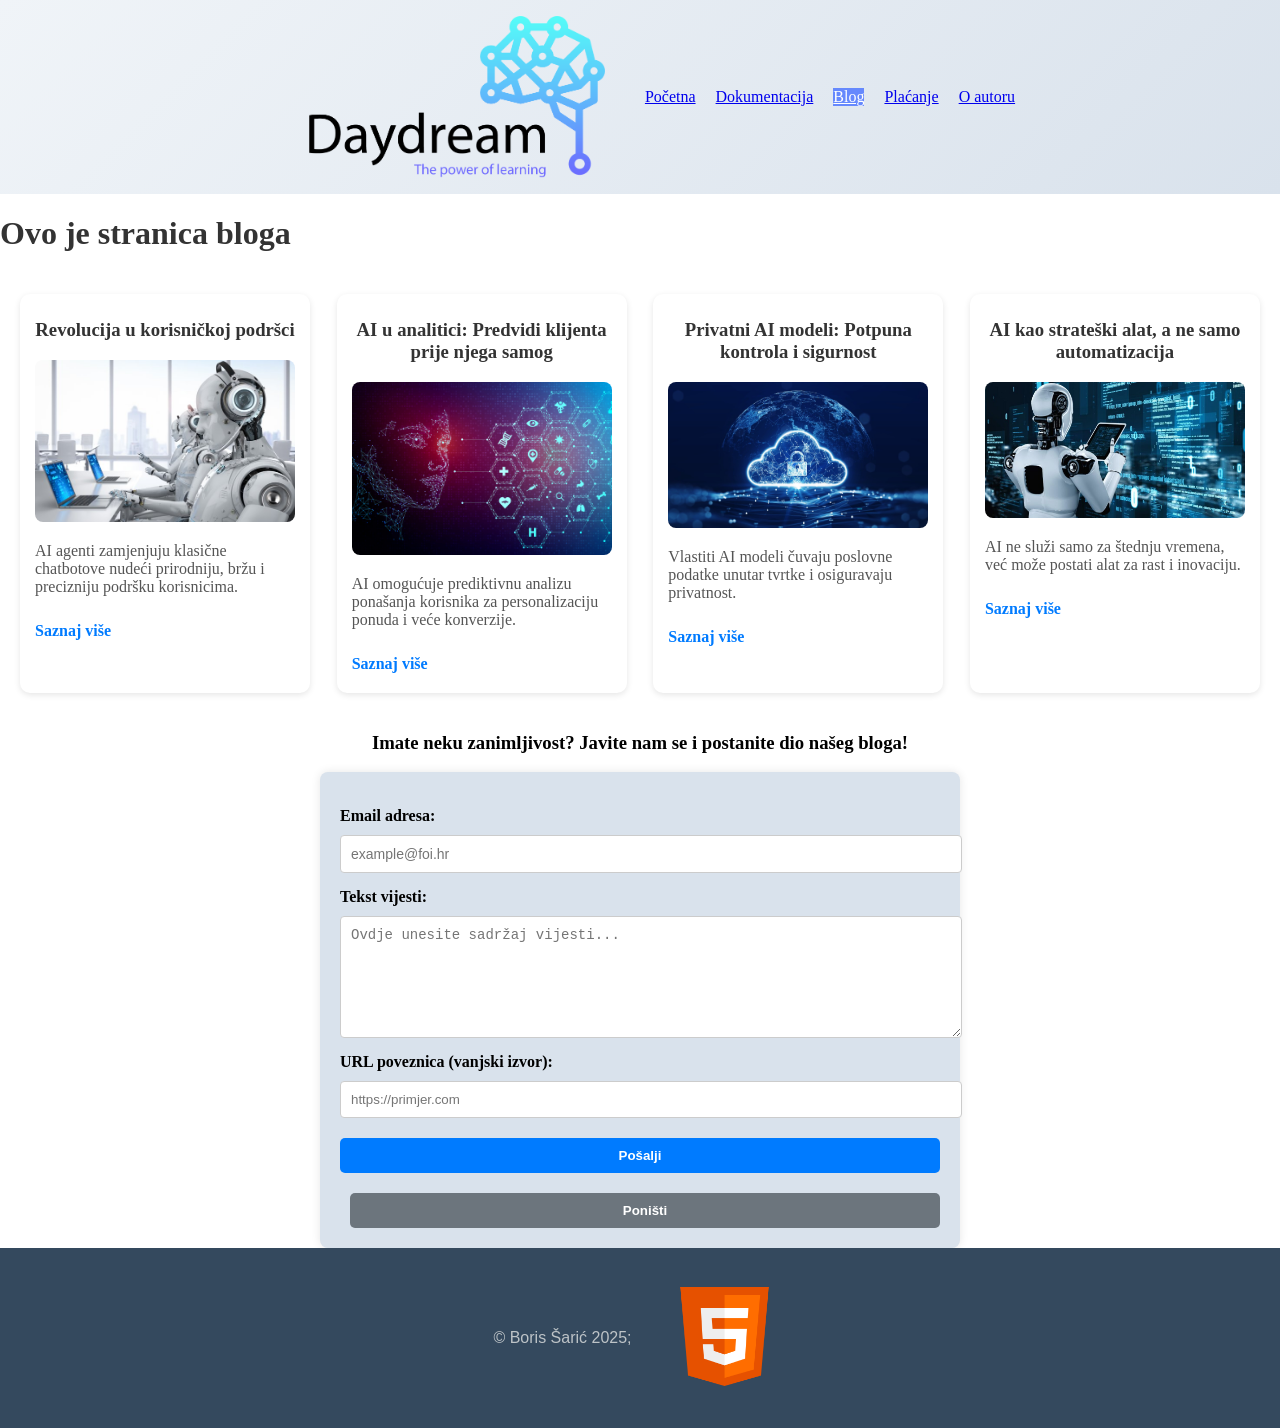
<file: OWT_web_app/OWT_web_app/bsaric22/html/blog.html>
<!DOCTYPE html>
<html lang="hr">
    <head>
        <meta charset="UTF-8">
        <title>Blog</title>
        <meta name="Author" content="Boris Šarić">
        <meta name="Date" content="1.4.2025.godine">
        <meta name="Description" content="Stranica detalja">
        <meta name="viewport" content="width=device-width, initial-scale=1.0">
        <meta name="Theme" content="Web aplikacija za prikaz alata umjetne inteligencije (AI)">
        <link rel="stylesheet" type="text/css" href="../css/bsaric22.css">
        <link rel="stylesheet" type="text/css" href="../css/bsaric22_responzivan.css">
    </head>
    <body>
      <header class="zaglavlje">
        <figure class="logo_zaglavlje">
              <a href="/">
                <img id="logotip" src="../resursi/slike/LOGOTIP.png" alt="Logo">
              </a>         
        </figure>
        <nav class="navigacija-detalji">
            <a href="/"> Početna</a>
            <a href="/dokumentacija"> Dokumentacija</a>
            <a class="trenutna" href="#"> Blog</a>
            <a href="/placanje"> Plaćanje</a>
            <a href="/oAutoru"> O autoru</a>
           
        </nav>
        </header>
        <main>
        <div class="sadrzaj-stranice">       
        <h1>Ovo je stranica bloga</h1>
        
            <div class="blog-grid">
              
              <div class="blog-box">
                <h3>Revolucija u korisničkoj podršci</h3>
                <img src="../resursi/slike/blog1.jpg" alt="blog1">
                <p>AI agenti zamjenjuju klasične chatbotove nudeći prirodniju, bržu i precizniju podršku korisnicima.</p>
                <input type="checkbox" id="toggle1">
                <label for="toggle1">Saznaj više</label>
                <div class="content">
                  <p>
                    Tradicionalni chatbotovi više ne zadovoljavaju korisnička očekivanja, korisnici žele razgovarati prirodno, postavljati dodatna pitanja i brzo dobiti točne odgovore. Generativni AI agenti mogu razumjeti kontekst, komunicirati kao stvarna osoba i obavljati zadatke poput izmjena narudžbi ili slanja računa. Tvrtke koje su ih uvele izvještavaju o nižim troškovima podrške, većem zadovoljstvu korisnika i boljoj dostupnosti usluga, uključujući noćne sate i vikende.
                  </p>
                </div>
              </div>
          
             
              <div class="blog-box">
                <h3>AI u analitici: Predvidi klijenta prije njega samog</h3>
                <img src="../resursi/slike/blog2.jpg" alt="blog2">
                <p>AI omogućuje prediktivnu analizu ponašanja korisnika za personalizaciju ponuda i veće konverzije.</p>
                <input type="checkbox" id="toggle2">
                <label for="toggle2">Saznaj više</label>
                <div class="content">
                  <p>
                    Korištenjem povijesnih podataka i obrazaca ponašanja, AI analitika predviđa kupovne navike, trenutke kada korisnik odustaje i preporučuje proizvode koji bi mu mogli odgovarati. Tvrtke koje koriste ovu analizu bilježe veće stope prodaje i optimizirane marketinške kampanje. Analitika se koristi u e-trgovini, financijama, zdravstvu i turizmu za pametnije odluke u stvarnom vremenu.
                  </p>
                </div>
              </div>
          
              
              <div class="blog-box">
                <h3>Privatni AI modeli: Potpuna kontrola i sigurnost</h3>
                <img src="../resursi/slike/blog3.jpeg" alt="blog3">
                <p>Vlastiti AI modeli čuvaju poslovne podatke unutar tvrtke i osiguravaju privatnost.</p>
                <input type="checkbox" id="toggle3">
                <label for="toggle3">Saznaj više</label>
                <div class="content">
                  <p>
                    Privatni AI modeli omogućuju potpunu kontrolu, bilo putem lokalnih servera, bilo unutar sigurnih cloud okruženja. Tvrtke u reguliranim sektorima poput financija, medicine i prava biraju vlastita rješenja kako bi zadovoljile zakonske zahtjeve i zadržale konkurentske prednosti. Modeli se prilagođavaju poslovnim pravilima, jeziku brenda i strukturi podataka.
                  </p>
                </div>
              </div>
          
              <div class="blog-box">
                <h3>AI kao strateški alat, a ne samo automatizacija</h3>
                <img src="../resursi/slike/blog4.jpg" alt="blog4">
                <p>AI ne služi samo za štednju vremena, već može postati alat za rast i inovaciju.</p>
                <input type="checkbox" id="toggle4">
                <label for="toggle4">Saznaj više</label>
                <div class="content">
                  <p>
                    AI se koristi kao alat za predviđanje trendova, razvoj proizvoda, testiranje tržišta i otkrivanje novih poslovnih modela. Analizom tržišta i ponašanja korisnika moguće je brzo validirati ideje koje bi inače zahtijevale mjesece istraživanja. AI postaje savjetnik pri strateškom odlučivanju, povećavajući agilnost i konkurentnost poduzeća.
                  </p>
                </div>
              </div>
              </div>
              <div class="forma-dodatno" id="dodatno">
                  <h3>Imate neku zanimljivost? Javite nam se i postanite dio našeg bloga!</h3>
                  <form action="https://spider.foi.hr/OWT/materijali/ispis_forme.php" method="POST">
                      <label for="email">Email adresa:</label>
                      <input type="email" id="email" name="email" placeholder="example@foi.hr" required>
          
                      <label for="vijest">Tekst vijesti:</label>
                      <textarea id="vijest" name="vijest" placeholder="Ovdje unesite sadržaj vijesti..." required></textarea>
          
                      <label for="link">URL poveznica (vanjski izvor):</label>
                      <input type="url" id="link" name="link" placeholder="https://primjer.com" >
          
                      <input type="submit" value="Pošalji">
                      <input type="reset" value="Poništi">
                </form>          
            </div>
            </div>
    </main>
    <footer class="podnozje">
        <div>
            &copy; Boris Šarić 2025;
            <a id="linkVerifikacija" href="http://validator.w3.org/check?uri=https://spider.foi.hr/OWT/2025/zadaca_01/bsaric22/html/blog.html">
              <img id="logoHTML" src="../resursi/slike/html-5.png" alt="html-5">
          </a>
        </div>
    </footer>
    </body>
</html>
</file>
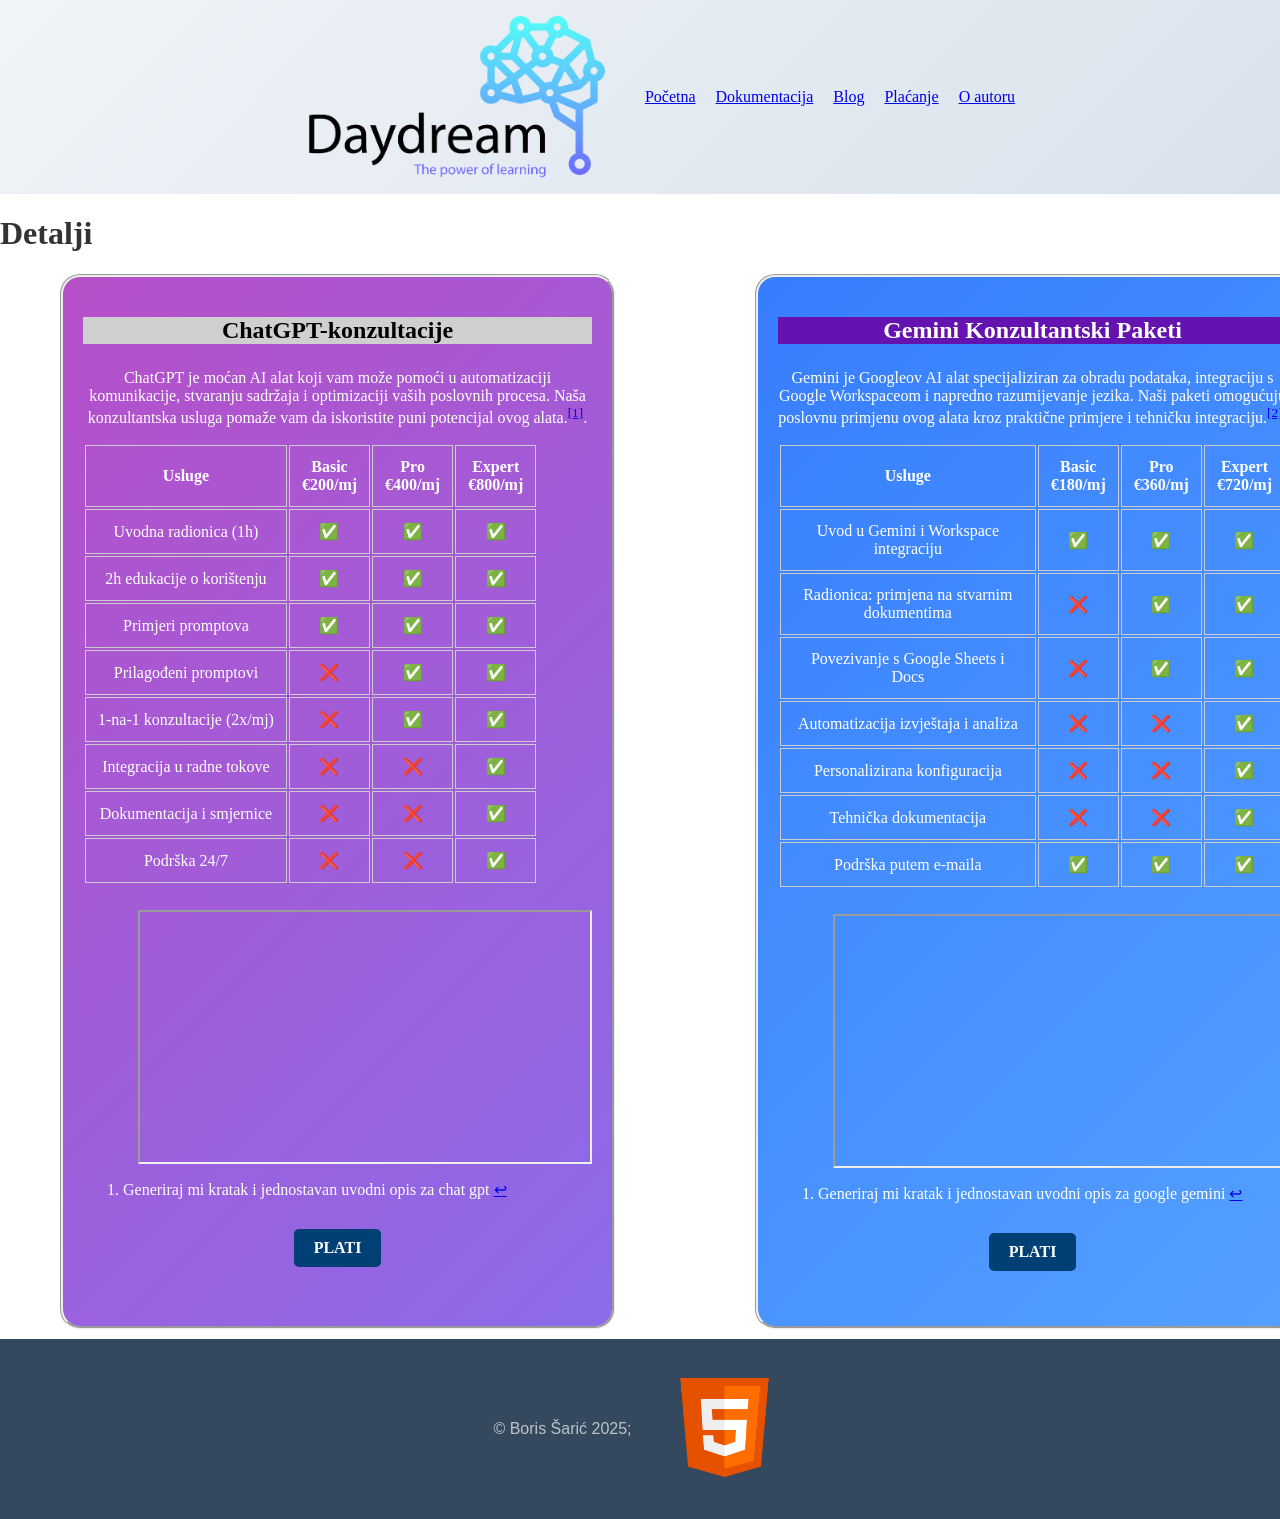
<file: OWT_web_app/OWT_web_app/bsaric22/html/detalji.html>
<!DOCTYPE html>
<html lang="hr">
    <head>
        <meta charset="UTF-8">
        <title>Detalji</title>
        <meta name="Author" content="Boris Šarić">
        <meta name="Date" content="1.4.2025.godine">
        <meta name="Description" content="Stranica detalja">
        <meta name="viewport" content="width=device-width, initial-scale=1.0">
        <meta name="Theme" content="Web aplikacija za prikaz alata umjetne inteligencije (AI)">
        <link rel="stylesheet" type="text/css" href="../css/bsaric22.css">
        <link rel="stylesheet" type="text/css" href="../css/bsaric22_responzivan.css">
    </head>
    <body>
        <header class="zaglavlje">
            <figure class="logo_zaglavlje">
                <a href="/">
                    <img id="logotip" src="../resursi/slike/LOGOTIP.png" alt="Logo">
                </a>         
            </figure>
        <nav class="navigacija-detalji">
            <a href="/"> Početna</a>
            <a href="/dokumentacija"> Dokumentacija</a>
            <a href="/blog"> Blog</a>
            <a href="/placanje"> Plaćanje</a>
            <a href="/oAutoru"> O autoru</a>
        </nav>
    </header>
    <main>
        <h1>Detalji</h1>
        <div class="sekcije">
            <section class="chatGPT-sekcija" >
                <h2 id="chatdetalji">ChatGPT-konzultacije</h2>
                <p>
                    ChatGPT je moćan AI alat koji vam može pomoći u automatizaciji komunikacije, stvaranju sadržaja i optimizaciji vaših poslovnih procesa. 
                    Naša konzultantska usluga pomaže vam da iskoristite puni potencijal ovog alata.<sup id="fusnota1-gore"><a href="#fusnota1">[1]</a></sup>.
                </p>
                <table>
                    <tr>
                        <th>Usluge</th>
                        <th>Basic<br><span class="price">€200/mj</span></th>
                        <th>Pro<br><span class="price">€400/mj</span></th>
                        <th>Expert<br><span class="price">€800/mj</span></th>
                    </tr>
                    <tr>
                        <td>Uvodna radionica (1h)</td>
                        <td>✅</td>
                        <td>✅</td>
                        <td>✅</td>
                    </tr>
                    <tr>
                        <td>2h edukacije o korištenju</td>
                        <td>✅</td>
                        <td>✅</td>
                        <td>✅</td>
                    </tr>
                    <tr>
                        <td>Primjeri promptova</td>
                        <td>✅</td>
                        <td>✅</td>
                        <td>✅</td>
                    </tr>
                    <tr>
                        <td>Prilagođeni promptovi</td>
                        <td>❌</td>
                        <td>✅</td>
                        <td>✅</td>
                    </tr>
                    <tr>
                        <td>1-na-1 konzultacije (2x/mj)</td>
                        <td>❌</td>
                        <td>✅</td>
                        <td>✅</td>
                    </tr>
                    <tr>
                        <td>Integracija u radne tokove</td>
                        <td>❌</td>
                        <td>❌</td>
                        <td>✅</td>
                    </tr>
                    <tr>
                        <td>Dokumentacija i smjernice</td>
                        <td>❌</td>
                        <td>❌</td>
                        <td>✅</td>
                    </tr>
                    <tr>
                        <td>Podrška 24/7</td>
                        <td>❌</td>
                        <td>❌</td>
                        <td>✅</td>
                    </tr>
                </table>
                <div class="iframe-container">
                    <iframe id="video1" width="560" height="315" src="https://www.youtube.com/embed/EDkaQj7K5_c?si=3YvEjcjQkbNB2dnd" title="YouTube video player" allow="accelerometer; autoplay; clipboard-write; encrypted-media; gyroscope; picture-in-picture; web-share" referrerpolicy="strict-origin-when-cross-origin" allowfullscreen></iframe>
                </div>
                <ol>
                    <li id="fusnota1">Generiraj mi kratak i jednostavan uvodni opis za chat gpt <a href="#fusnota1-gore">↩</a></li>
                  </ol>
                  <div class="platiB">
                    <a href="placanje.html#placanje" class="plati-gumb">PLATI</a>
                  </div>
            </section>
            <section class="gemini-sekcija">
                <h2 id="naslov1">Gemini Konzultantski Paketi</h2>
                <p>
                    Gemini je Googleov AI alat specijaliziran za obradu podataka, integraciju s Google Workspaceom i napredno razumijevanje jezika. 
                    Naši paketi omogućuju poslovnu primjenu ovog alata kroz praktične primjere i tehničku integraciju.<sup id="fusnota2-gore"><a href="#fusnota2">[2]</a></sup>.
                </p>
                
        
                <table>
                    <tr>
                        <th>Usluge</th>
                        <th>Basic<br><span class="price">€180/mj</span></th>
                        <th>Pro<br><span class="price">€360/mj</span></th>
                        <th>Expert<br><span class="price">€720/mj</span></th>
                    </tr>
                    <tr>
                        <td>Uvod u Gemini i Workspace integraciju</td>
                        <td>✅</td>
                        <td>✅</td>
                        <td>✅</td>
                    </tr>
                    <tr>
                        <td>Radionica: primjena na stvarnim dokumentima</td>
                        <td>❌</td>
                        <td>✅</td>
                        <td>✅</td>
                    </tr>
                    <tr>
                        <td>Povezivanje s Google Sheets i Docs</td>
                        <td>❌</td>
                        <td>✅</td>
                        <td>✅</td>
                    </tr>
                    <tr>
                        <td>Automatizacija izvještaja i analiza</td>
                        <td>❌</td>
                        <td>❌</td>
                        <td>✅</td>
                    </tr>
                    <tr>
                        <td>Personalizirana konfiguracija</td>
                        <td>❌</td>
                        <td>❌</td>
                        <td>✅</td>
                    </tr>
                    <tr>
                        <td>Tehnička dokumentacija</td>
                        <td>❌</td>
                        <td>❌</td>
                        <td>✅</td>
                    </tr>
                    <tr>
                        <td>Podrška putem e-maila</td>
                        <td>✅</td>
                        <td>✅</td>
                        <td>✅</td>
                    </tr>
                </table>
                <div class="iframe-container">
                    <iframe id="video2" width="560" height="315" src="https://www.youtube.com/embed/1rFPAhGYUjg?si=3_M2bCZeFsm6-FEa" title="YouTube video player" allow="accelerometer; autoplay; clipboard-write; encrypted-media; gyroscope; picture-in-picture; web-share" referrerpolicy="strict-origin-when-cross-origin" allowfullscreen></iframe>
                </div>
                <ol>
                    <li id="fusnota2">Generiraj mi kratak i jednostavan uvodni opis za google gemini <a href="#fusnota2.gore">↩</a></li>
                  </ol>
                  <div class="platiB">
                    <a href="placanje.html#placanje" class="plati-gumb">PLATI</a>
                  </div>
            </section>
            <section class="perplexity-sekcija">
                <h2 id="naslov">Perplexity-konzultacije</h2>
                <p>
                    Perplexity AI je napredni alat temeljen na pretraživanju i dubinskoj analizi informacija, pogodan za istraživanja, generiranje izvještaja i donošenje brzih poslovnih odluka. 
                    Naši paketi nude praktične radionice i podršku za primjenu Perplexityja u poslovnim procesima.<sup id="fusnota3-gore"><a href="#fusnota3">[3]</a></sup>.
                </p>
            
                <table>
                    <tr>
                        <th>Usluge</th>
                        <th>Basic<br><span class="price">€150/mj</span></th>
                        <th>Pro<br><span class="price">€300/mj</span></th>
                        <th>Expert<br><span class="price">€600/mj</span></th>
                    </tr>
                    <tr>
                        <td>Uvod u Perplexity i primjene u praksi</td>
                        <td>✅</td>
                        <td>✅</td>
                        <td>✅</td>
                    </tr>
                    <tr>
                        <td>Radionica: istraživanje tržišta i konkurencije</td>
                        <td>❌</td>
                        <td>✅</td>
                        <td>✅</td>
                    </tr>
                    <tr>
                        <td>Napredno kreiranje izvještaja i analiza</td>
                        <td>❌</td>
                        <td>✅</td>
                        <td>✅</td>
                    </tr>
                    <tr>
                        <td>Integracija s vanjskim izvorima podataka</td>
                        <td>❌</td>
                        <td>❌</td>
                        <td>✅</td>
                    </tr>
                    <tr>
                        <td>Custom upiti i prompt engineering</td>
                        <td>❌</td>
                        <td>❌</td>
                        <td>✅</td>
                    </tr>
                    <tr>
                        <td>Dokumentacija i vodiči za tim</td>
                        <td>❌</td>
                        <td>❌</td>
                        <td>✅</td>
                    </tr>
                    <tr>
                        <td>Online podrška i savjetovanje</td>
                        <td>✅</td>
                        <td>✅</td>
                        <td>✅</td>
                    </tr>
                </table>
                <div class="iframe-container">
                    <iframe id="video3" width="560" height="315" src="https://www.youtube.com/embed/YoWdogtZRw8?si=TOwbqb_5yQb7zVrW" title="YouTube video player" allow="accelerometer; autoplay; clipboard-write; encrypted-media; gyroscope; picture-in-picture; web-share" referrerpolicy="strict-origin-when-cross-origin" allowfullscreen></iframe>
                </div>
                <ol>
                    <li id="fusnota3">Generiraj mi kratak i jednostavan uvodni opis za alat perplexity ai <a href="#fusnota3">↩</a></li>
                </ol>
                <div class="platiB">
                <a href="placanje.html#placanje" class="plati-gumb">PLATI</a>
                </div>
            </section>
            
            
        </div>
        </main>
        <footer class="podnozje">
            <div>
              &copy; Boris Šarić 2025;
              <a id="linkVerifikacija" href="http://validator.w3.org/check?uri=https://spider.foi.hr/OWT/2025/zadaca_01/bsaric22/html/detalji.html">
                <img id="logoHTML" src="../resursi/slike/html-5.png" alt="html-5">
            </a>
            </div>
          </footer>
    
    </body>
    
</html>
</file>
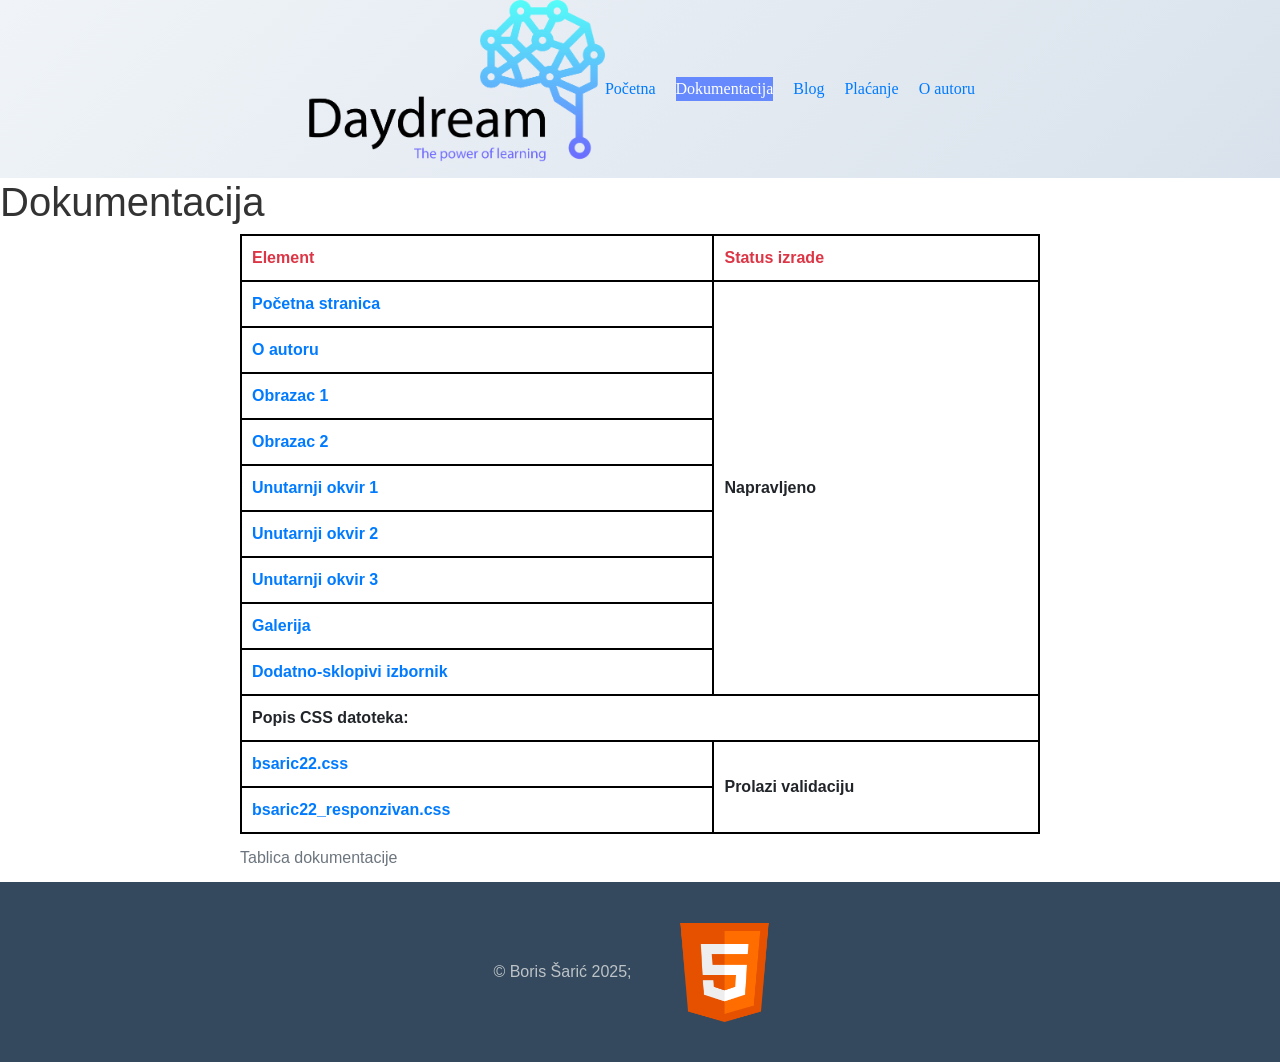
<file: OWT_web_app/OWT_web_app/bsaric22/html/dokumentacija.html>
<!DOCTYPE html>
<html lang="hr">
    <head>
        <meta charset="UTF-8">
        <title>Dokumentacija</title>
        <meta name="Author" content="Boris Šarić">
        <meta name="Date" content="1.4.2025.godine">
        <meta name="Description" content="Stranica dokumentacije">
        <meta name="viewport" content="width=device-width, initial-scale=1.0">
        <meta name="Theme" content="Web aplikacija za prikaz alata umjetne inteligencije (AI)">
        <link rel="stylesheet" type="text/css" href="../css/bsaric22.css">
        <link rel="stylesheet" type="text/css" href="../css/bsaric22_responzivan.css">
        <link rel="stylesheet" href="https://cdn.jsdelivr.net/npm/bootstrap@4.4.1/dist/css/bootstrap.min.css" integrity="sha384-Vkoo8x4CGsO3+Hhxv8T/Q5PaXtkKtu6ug5TOeNV6gBiFeWPGFN9MuhOf23Q9Ifjh" crossorigin="anonymous">

    </head>
    <body>
        <header class="zaglavlje">
                <figure class="logo_zaglavlje">
                    <a href="/">
                        <img id="logotip" src="../resursi/slike/LOGOTIP.png" alt="Logo">
                    </a>         
                </figure>
        <nav class="navigacija-dokumentacija">
            <a href="/"> Početna</a>
            <a class="trenutna" href="#"> Dokumentacija</a>
            <a href="/blog"> Blog</a>
            <a href="/placanje"> Plaćanje</a>
            <a href="/oAutoru"> O autoru</a>
        </nav>
        </header>
        <div class="sadrzaj-stranice">
        <h1>Dokumentacija</h1>
        <table id="tablica-dokumentacija">
            <caption>Tablica dokumentacije</caption>
            <thead class="text-danger">
                <tr>
                    <th>Element</th>
                    <th>Status izrade</th>
                </tr>
            </thead>
            <tbody>
                    <tr>
                        <th>
                            <a href="/">Početna stranica</a>
                        </th>
                        <th rowspan="9">Napravljeno</th>
                    </tr>
                    <tr>
                        <th>
                            <a href="/oAutoru">O autoru</a>
                        </th>
                    </tr>
                    <tr>
                        <th>
                            <a href="/placanje#placanje">Obrazac 1</a>
                        </th>
                    </tr>
                    <tr>
                        <th>
                            <a href="/blog#dodatno">Obrazac 2</a>
                        </th>
                    </tr>
                    <tr>
                        <th>
                            <a href="/detalji#video1">Unutarnji okvir 1</a>
                        </th>
                    </tr>
                    <tr>
                        <th>
                            <a href="/detalji#video2">Unutarnji okvir 2</a>
                        </th>
                    </tr>
                    <tr>
                        <th>
                            <a href="/detalji#video3">Unutarnji okvir 3</a>
                        </th>
                    </tr>
                    <tr>
                        <th>
                            <a href="/oAutoru#prvaSlika">Galerija</a>
                        </th>
                    </tr>
                    <tr>
                        <th>
                            <a href="/#FAQ">Dodatno-sklopivi izbornik</a>
                        </th>
                    </tr>
                    <tr>
                        <th colspan="2">
                            Popis CSS datoteka:
                        </th>
                        
                    </tr>
                    <tr>
                        <th>
                            <a href="https://jigsaw.w3.org/css-validator/validator?uri=https://spider.foi.hr/OWT/2025/zadaca_01/bsaric22/css/bsaric22.css">bsaric22.css</a>
                        </th>
                        <th rowspan="2">Prolazi validaciju</th>
                    </tr>
                    <tr>
                        <th>
                            <a href="https://jigsaw.w3.org/css-validator/validator?uri=https://spider.foi.hr/OWT/2025/zadaca_01/bsaric22/css/bsaric22_responzivan.css">bsaric22_responzivan.css</a>
                        </th>
                    </tr>
                
            </tbody>
        </table>
        </div>
        <footer class="podnozje">
            <div>
              &copy; Boris Šarić 2025;
              <a id="linkVerifikacija" href="http://validator.w3.org/check?uri=https://spider.foi.hr/OWT/2025/zadaca_01/bsaric22/html/dokumentacija.html">
                <img id="logoHTML" src="../resursi/slike/html-5.png" alt="html-5">
            </a>
            </div>
          </footer>
    </body>
    
</html>
</file>
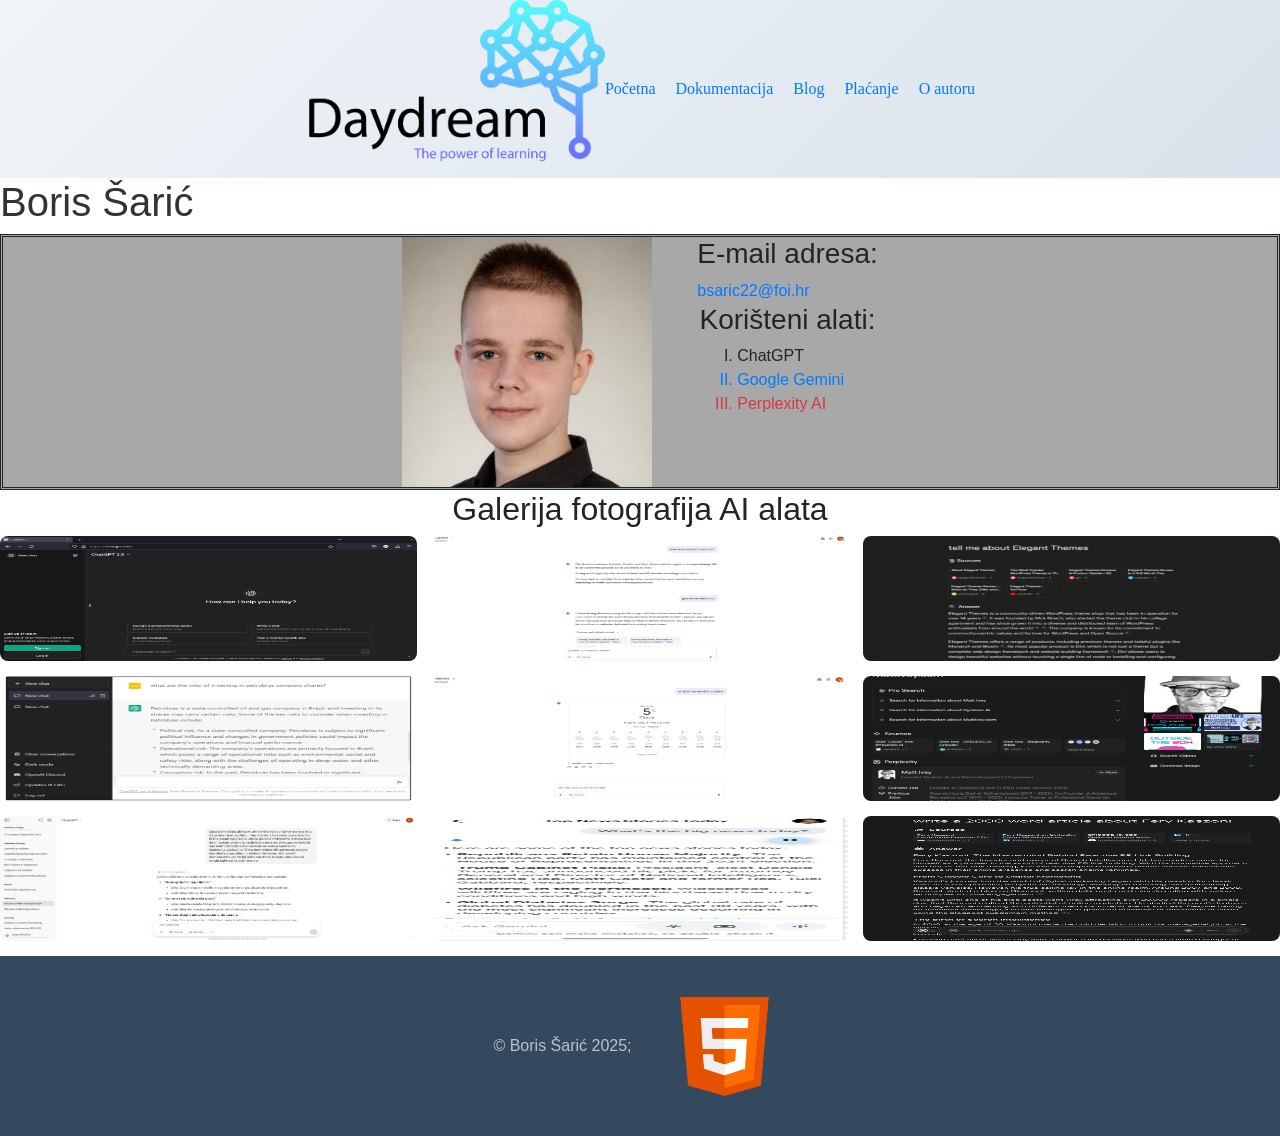
<file: OWT_web_app/OWT_web_app/bsaric22/html/oAutoru.html>
<!DOCTYPE html>
<html lang="hr">
    <head>
        <meta charset="UTF-8">
        <title>O Autoru</title>
        <meta name="Author" content="Boris Šarić">
        <meta name="Date" content="1.4.2025.godine">
        <meta name="Description" content="O autoru">
        <meta name="viewport" content="width=device-width, initial-scale=1.0">
        <meta name="Theme" content="Web aplikacija za prikaz alata umjetne inteligencije (AI)">
        <link rel="stylesheet" type="text/css" href="../css/bsaric22.css">
        <link rel="stylesheet" type="text/css" href="../css/bsaric22_responzivan.css">
        <link rel="stylesheet" href="https://cdn.jsdelivr.net/npm/bootstrap@4.4.1/dist/css/bootstrap.min.css" integrity="sha384-Vkoo8x4CGsO3+Hhxv8T/Q5PaXtkKtu6ug5TOeNV6gBiFeWPGFN9MuhOf23Q9Ifjh" crossorigin="anonymous">

    </head>
    <body>
        <header class="zaglavlje">
            <figure class="logo_zaglavlje">
                <a href="/">
                    <img id="logotip" src="../resursi/slike/LOGOTIP.png" alt="Logo">
                </a>         
            </figure>
        <nav class="navigacija-autor">
            <a href="/"> Početna</a>
            <a href="/dokumentacija"> Dokumentacija</a>
            <a href="/blog"> Blog</a>
            <a href="/placanje"> Plaćanje</a>
            <a class="/trenutna" href="#"> O autoru</a>
        </nav>
        </header>
        <main>
        <div class="sadrzaj-stranice">
                 <h1>Boris Šarić</h1>
        <div class="informacijeAutor text-bg-primary ">
            <div id="info-podkontejner">
            <div>
                <img src="../resursi/slike/bsaric22.jpeg" alt="moja slika" usemap="#autorSlika">
            <map name="autorSlika">
                <area alt="Profilna slika" href="../resursi/slike/bsaric22.jpeg" coords="50,50,200,300" shape="rect">
            </map>
            </div>
            
            <div class="informacije">
                <h3>E-mail adresa:</h3>
                <a href="mailto:bsaric22@foi.hr">bsaric22@foi.hr</a>
                <h3>Korišteni alati:</h3>
                <ol type="I">
                    <li>ChatGPT</li>
                    <li class="text-primary">Google Gemini</li>
                    <li class="text-danger">Perplexity AI</li>
                </ol>
            </div> 
            </div>
            
            
        </div>
        <h2>Galerija fotografija AI alata</h2>
        <div id="galerija">
            <a target="_blank" href="../resursi/slike/chatgpt1.png">
                <img id="prvaSlika" src="../resursi/slike/chatgpt1.png" alt="chatgpt1">
            </a>
            
           <a target="_blank" href="../resursi/slike/chatgpt2.png">
                <img src="../resursi/slike/chatgpt2.png" alt="chatgpt2">
           </a>
           <a target="_blank" href="../resursi/slike/chatgpt3.png">
                <img src="../resursi/slike/chatgpt3.png" alt="chatgpt3">
           </a>
           <a target="_blank" href="../resursi/slike/gemini1.png">
                <img src="../resursi/slike/gemini1.png" alt="gemini1">
           </a>
           <a target="_blank" href="../resursi/slike/gemini2.png">
                <img src="../resursi/slike/gemini2.png" alt="gemini2">
           </a>
           <a target="_blank" href="../resursi/slike/gemini3.png">
                <img src="../resursi/slike/gemini3.png" alt="gemini3">
           </a>
           <a target="_blank" href="../resursi/slike/perplexity1.jpg">
                <img src="../resursi/slike/perplexity1.jpg" alt="perplexity1">
           </a>
           <a target="_blank" href="../resursi/slike/perplexity2.png">
                <img src="../resursi/slike/perplexity2.png" alt="perplexity2">
           </a>
           <a target="_blank" href="../resursi/slike/perplexity3.jpeg">
                <img src="../resursi/slike/perplexity3.jpeg" alt="perplexity3">
           </a>
        </div>  
        </div>
        </main>
        <footer class="podnozje">
            <div>
              &copy; Boris Šarić 2025;
              <a id="linkVerifikacija" href="http://validator.w3.org/check?uri=https://spider.foi.hr/OWT/2025/zadaca_01/bsaric22/html/oAutoru.html">
                <img id="logoHTML" src="../resursi/slike/html-5.png" alt="html-5">
            </a>
            </div>
          </footer>
    </body>
</html>
</file>
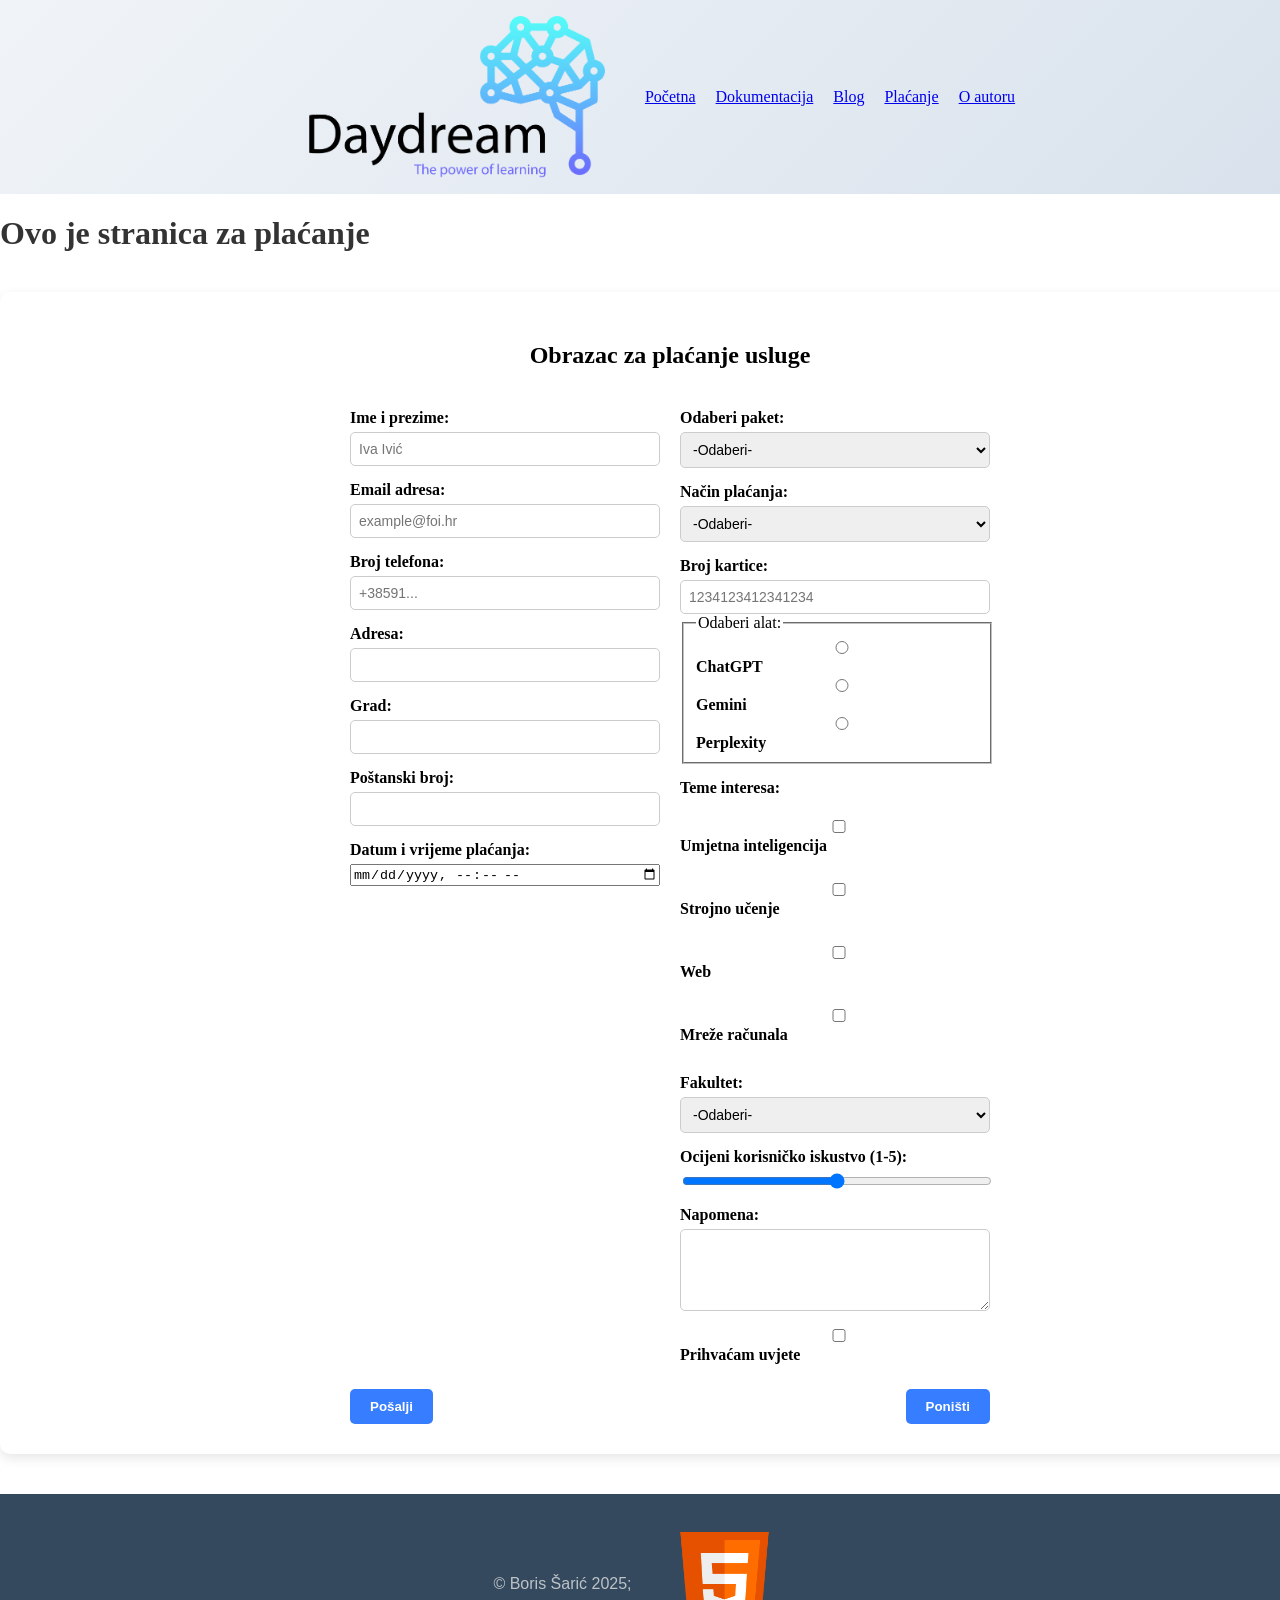
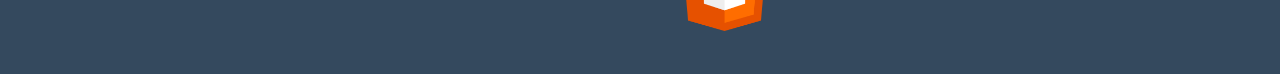
<file: OWT_web_app/OWT_web_app/bsaric22/html/placanje.html>
<!DOCTYPE html>
<html lang="hr">
    <head>
        <meta charset="UTF-8">
        <title>Detalji</title>
        <meta name="Author" content="Boris Šarić">
        <meta name="Date" content="1.4.2025.godine">
        <meta name="Description" content="Stranica detalja">
        <meta name="viewport" content="width=device-width, initial-scale=1.0">
        <meta name="Theme" content="Web aplikacija za prikaz alata umjetne inteligencije (AI)">
        <link rel="stylesheet" type="text/css" href="../css/bsaric22.css">
        <link rel="stylesheet" type="text/css" href="../css/bsaric22_responzivan.css">
    </head>
    <body>
        <header class="zaglavlje">
            <figure class="logo_zaglavlje">
                <a href="/">
                    <img id="logotip" src="../resursi/slike/LOGOTIP.png" alt="Logo">
                </a>         
            </figure>
        <nav class="navigacija-detalji">
            <a href="/"> Početna</a>
            <a href="/dokumentacija"> Dokumentacija</a>
            <a href="/blog"> Blog</a>
            <a class="/trenutna" href="#"> Plaćanje</a>
            <a href="/oAutoru"> O autoru</a>
        </nav>
        </header>
        <main>
        <div class="sadrzaj-stranice">
          <h1>Ovo je stranica za plaćanje</h1>
          <div id="placanjeO" class="obrazacPlacanje" >
            <h2>Obrazac za plaćanje usluge</h2>
            <form action="https://spider.foi.hr/OWT/materijali/ispis_forme.php" method="POST">
              
              <div class="form-row">
                <div class="form-left">
                  <label for="ime">Ime i prezime:</label>
                  <input type="text" id="ime" name="Ime" required placeholder="Iva Ivić">
          
                  <label for="email">Email adresa:</label>
                  <input type="email" id="email" name="Email" required placeholder="example@foi.hr">
          
                  <label for="telefon">Broj telefona:</label>
                  <input type="tel" id="telefon" name="Telefon" required placeholder="+38591...">
          
                  <label for="adresa">Adresa:</label>
                  <input type="text" id="adresa" name="Adresa" required>
          
                  <label for="grad">Grad:</label>
                  <input type="text" id="grad" name="Grad" required>
          
                  <label for="postanski">Poštanski broj:</label>
                  <input type="number" id="postanski" name="Postanski" required>
          
                  <label for="datum">Datum i vrijeme plaćanja:</label>
                  <input type="datetime-local" id="datum" name="datum" required>
                </div>
                <div class="form-right">
                  <label for="usluga">Odaberi paket:</label>
                  <select id="usluga" name="usluga" required>
                    <option value="" disabled selected>-Odaberi-</option>
                    <option value="basic">Basic - 200€</option>
                    <option value="pro">Pro - 400€</option>
                    <option value="expert">Expert - 800€</option>
                  </select>
          
                  <label for="placanje">Način plaćanja:</label>
                  <select id="placanje" name="Placanje" required>
                    <option value="" disabled selected>-Odaberi-</option>
                    <option value="kartica">Kartica</option>
                    <option value="gotovina">Gotovina</option>
                    <option value="uplata">Uplata na račun</option>
                  </select>
          
                  <label for="kartica">Broj kartice:</label>
                  <input type="text" id="kartica" name="kartica" required pattern="[0-9]{16}" placeholder="1234123412341234">
          
                  <fieldset>
                    <legend>Odaberi alat:</legend>
                    <label><input type="radio" name="alat" value="chatgpt" required> ChatGPT</label><br>
                    <label><input type="radio" name="alat" value="gemini"> Gemini</label><br>
                    <label><input type="radio" name="alat" value="perplexity"> Perplexity</label>
                  </fieldset>
          
                  <label>Teme interesa:</label>
                  <div class="checkbox-group">
                    <label><input type="checkbox" name="dodaci[]" value="umjetna inteligencija"> Umjetna inteligencija</label>
                    <label><input type="checkbox" name="dodaci[]" value="strojno ucenje"> Strojno učenje</label>
                    <label><input type="checkbox" name="dodaci[]" value="web"> Web</label>
                    <label><input type="checkbox" name="dodaci[]" value="mreze racunala"> Mreže računala</label>
                  </div>
          
                  <label for="fakultet">Fakultet:</label>
                  <select id="fakultet" name="fakultet" required>
                    <option value="" disabled selected>-Odaberi-</option>
                    <option value="FOI">Fakultet organizacije i informatike</option>
                    <option value="FER">Fakultet elektrotehnike i računarstva</option>
                    <option value="FSB">Fakultet strojarstva i brodogradnje</option>
                    <option value="FIL">Filozofski fakultet</option>
                  </select>
          
                  <label for="ocjena">Ocijeni korisničko iskustvo (1-5):</label>
                  <input type="range" id="ocjena" name="ocjena" min="1" max="5">
          
                  <label for="napomena">Napomena:</label>
                  <textarea id="napomena" name="napomena" rows="4" cols="30"></textarea>
          
                  <label><input type="checkbox" name="uvjeti" value="da" required> Prihvaćam uvjete</label>
                </div>
              </div>
          
              <div class="button-group">
                <input type="submit" value="Pošalji">
                <input type="reset" value="Poništi">
              </div>
            </form>
          </div>
        </div>

      </main>
      <footer class="podnozje">
        <div>
          &copy; Boris Šarić 2025;
          <a id="linkVerifikacija" href="http://validator.w3.org/check?uri=https://spider.foi.hr/OWT/2025/zadaca_01/bsaric22/html/placanje.html">
            <img id="logoHTML" src="../resursi/slike/html-5.png" alt="html-5">
          </a>
            </div>
      </footer>
    </body>
</html>
</file>
<file: OWT_web_app/OWT_web_app/bsaric22/css/bsaric22.css>
@media screen and (min-width: 1024px) {
body {
	background-color: #ffffff;
    margin: 0;
    padding: 0;
}
h1 {
    color: #333;
    animation: slideIn 2s ease-out;
  }
  
  @keyframes slideIn {
    from {
      transform: translateX(-100%);
    }
    to {
      transform: translateX(0);
    }
  }
#logotip{
    display: block;
    justify-content: center;
    align-items: center;
    width: 300px;
    height: 162px;
}
.logo_zaglavlje img{
    display: inline-block;
}
.zaglavlje{
    background: linear-gradient(135deg, #f0f4f8, #d9e2ec);
    display: flex;
    justify-content: center;
    align-items: center;
    
}
.zaglavlje#Pocetna{
    background: linear-gradient(135deg, #f0f4f8, #d9e2ec);
    display: flex;
    justify-content: center;
    align-items: center;
    position: fixed;
    top: 0;
    left: 0;
    width: 100%;
    z-index: 1000;
}
.navigacija{
    display: flex;
    font-family: Roboto;
    gap: 20px;
    align-items: center;
    justify-content: center;
    text-align: center;
}
.navigacija a:hover{
    transition: 0.5s;
    background-color: #6689FD;
    font-size: larger;
    font-style: unset;
    color: #ECF0F1;
    font-weight: bold;
}
.trenutna{
    background-color: #6689FD;
    color: white;
}
h4{
    display: flex;
    align-items: center;
    text-align: center;
    justify-content:center;
}
.uvodniTekst{
    display: flex;
    color:#4a526b ;
    font-weight: bold;
    font-family:monospace;
    font-size: 18px;
    display: block;
    block-size: auto;
    text-align: center;
    align-items:center;
    justify-content: center;
    flex-direction:column;
    margin-left: 250px;
    margin-right: 250px;
   
}
.klizac{
    display: flex;
    align-items: center;
    justify-content: center;
}
.carosell {
    background-color: #1e253b;
    width: 550px;
    height: 350px;
    text-align: center;
    position:relative;
    border-radius: 20px;
    display: block;
    align-items: center;
    justify-content: center;
  }
.slide{
    height: 300px;
}

.slide div {
    display: none;
    color: rgb(255, 255, 255);
    position: relative;
    height: 100%;
    font-family: monospace;
    font-size: 34px;
    font-weight: bold;
}
.slide div p{
    color: white;
}
.button-link {
    display: inline-block;
    padding: 8px 15px;
    background-color: orange;
    color: white;
    text-decoration: none;
    border: none;
    border-radius:5px; 
}
.button-link:hover {
    background-color: #0056b3;
}
img{
    height: 125px;

}
.carosell .nav label {
    background: #ffffff;
    border-radius: 50%;
    padding: 6px 12px;
    cursor: pointer;
    position: absolute;
    top: 40%;
    margin-left: 10px;
    margin-right: 10px;
}
  
.carosell .nav label:hover {
    background: #aac9ca;
}
  
  
.carosell .nav label:first-child,
.carosell .nav label:nth-child(3),
.carosell .nav label:nth-child(5) {
    left: 0;
}
  
.carosell .nav label:nth-child(2),
.carosell .nav label:nth-child(4),
.carosell .nav label:nth-child(6) {
   right: 0;
}
  

#s1:checked ~ .slide div:nth-child(1),
#s2:checked ~ .slide div:nth-child(2),
#s3:checked ~ .slide div:nth-child(3) {
    display: flex;
    flex-direction: column;
    align-items: center;
    justify-content: center;
}
  
  
.carosell .nav label {
  display: none;
}
  
#s1:checked ~ .nav label:nth-child(-n+2),
#s2:checked ~ .nav label:nth-child(3),
#s2:checked ~ .nav label:nth-child(4),
#s3:checked ~ .nav label:nth-child(5),
#s3:checked ~ .nav label:nth-child(6) {
   display: inline-block;
}

.sadrzaj-stranice{
    margin: auto;
}
.sadrzaj-stranice#pocetna{
    flex: 1;
    padding-top: 180px;
}
.podnozje{
    background-color: #34495E;
    color: #BDC3C7;
    text-align: center;
    padding: 15px;
    font-family: 'Open Sans', sans-serif;
}
summary{
    display: flex;
    background-color: #2e557c;
    height: 45px;
    color: aliceblue;
    align-items: center;
    justify-content: center;
    text-align: center;
    font-weight: bold;
    font-family: system-ui, -apple-system, BlinkMacSystemFont, 'Segoe UI', Roboto, Oxygen, Ubuntu, Cantarell, 'Open Sans', 'Helvetica Neue', sans-serif;
    stroke: #daffcf;
    border: #c7c7c7;
    border-style:outset;
}
details{
    background-color: #92a7ec;
}
.pitanja{
    background-color: rgb(108, 108, 109); 
    margin-bottom: 40px;
    margin-left: 250px;
    margin-right: 250px;
}
#FAQ{
    display: block;
    color: white;
    font-family: system-ui, -apple-system, BlinkMacSystemFont, 'Segoe UI', Roboto, Oxygen, Ubuntu, Cantarell, 'Open Sans', 'Helvetica Neue', sans-serif;
    align-items: center;
    text-align: center;
}
.navigacija-autor{
    display: flex;
    font-family: Roboto;
    gap: 20px;
    align-items: center;
    justify-content: center;
    text-align: center;
}
.navigacija-autor a:hover{
    transition: 0.5s;
    background-color: #6689FD;
    font-size: larger;
    font-style: unset;
    color: #ECF0F1;
    font-weight: bold;
}
.navigacija-detalji{
    display: flex;
    font-family: Roboto;
    gap: 20px;
    align-items: center;
    justify-content: center;
    text-align: center;
}
.navigacija-detalji a:hover{
    transition: 0.5s;
    background-color: #6689FD;
    font-size: larger;
    font-style: unset;
    color: #ECF0F1;
    font-weight: bold;
}
.navigacija-dokumentacija{
    display: flex;
    font-family: Roboto;
    gap: 20px;
    align-items: center;
    justify-content: center;
    text-align: center;
}
.navigacija-dokumentacija a:hover{
    transition: 0.5s;
    background-color: #6689FD;
    font-size: larger;
    font-style: unset;
    color: #ECF0F1;
    font-weight: bold;
}
.informacije{
    display: inline-block;
    margin-left: 45px;
}
.informacijeAutor{
    background-color: #a8a8a8;
    display: flex;
    align-items: center;
    justify-items: center;
    border-style: double;
}
.informacijeAutor img{
    display: block;
    align-items: center;
    justify-content: center;
    height: 250px;
    width: 250px;
}
.informacijeAutor#informacije{
    display: block;
    align-items: center;
    justify-content: center;
    margin-left: 45px;
}
#info-podkontejner{
    margin: auto;
    display: flex;
    flex-direction: row;
}
#galerija{
    column-count: 3;
    column-gap: 15px;
    
}
#galerija img{
    max-width: 900px;
    width: 100%;
    margin-bottom: 15px;
    border-radius: 8px;
    display: block;
    transition: transform 0.3s;
}

#galerija img:hover{
    transform: scale(1.03);
}
.podnozje-autor{
    background-color: #34495E;
    color: #BDC3C7;
    text-align: center;
    padding: 15px;
    font-family: 'Open Sans', sans-serif;
}
.blok-paragraf{
    display: flex;
    flex-direction: row;
    background-color: #d9e2ec;
    font-family: monospace;
    font-size: 15px;
    text-align: center;
    justify-items: center;
    align-items: center;
    border-radius: 20px;
    margin-left: 170px;
    margin-right: 170px;
}
#slikaTima{
    height: 250px;
    width: 250px;
    margin-right: 150px;
    margin-left: 60px;
    align-items: center;
}
#vmc{
    margin-left: 150px;

}
h3{
  text-align: center;
}
.tablica-cpp{
    display: flex;
    align-items: center;
    justify-content: center;
    margin-top: 20px;

}
#tablica-cpp {
    border-collapse: collapse;
    width: 90%;
    max-width: 1000px;
    font-family: Arial, sans-serif;
    text-align: center;
    border: 2px solid #000;
}
#tablica-cpp th,
#tablica-cpp td {
  border: 1px solid #000;
  padding: 12px;
}

#tablica-cpp tr:nth-child(even) {
  background-color: #7cc3dd;
}

#tablica-cpp caption h2 {
  margin-bottom: 10px;
  font-size: 1.5em;
}
.sekcije{
    
    display: flex;
    gap: 20px;
}
#fusnote{
    opacity: 65%;
}
section{
    flex: 1;
    padding: 20px;
    border-style: groove;
    margin-left: 60px;
    margin-right: 60px;
    margin-bottom: 10px;
    
}
.perplexity-sekcija{
    background: linear-gradient(135deg, #2e3a59, #1e253b);
    color: #ffffff;
    border-radius: 20px;
}
.perplexity-sekcija h2{
    text-align: center;
    align-items: center;
    background-color: #34495E;
    color: #ffffff;
}
.perplexity-sekcija p{
    text-align: center;
    align-items: center;
}
.gemini-sekcija{
    border-radius: 20px;
    background: linear-gradient(135deg, #377dff, #54a0ff);
    color: #ffffff;

}
.gemini-sekcija h2{
    text-align: center;
    align-items: center;
    background-color: #6413b1;
    color: #ffffff;
}
.gemini-sekcija p{
    text-align: center;
    align-items: center;
}
.chatGPT-sekcija{
    background: linear-gradient(135deg, #b64fc8, #8b6be9);
    color: #ffffff;
    border-radius: 20px;
}
.chatGPT-sekcija h2{
    text-align: center;
    align-items: center;
    background-color: #cfcfcf;
    color: #000;
}
.chatGPT-sekcija p{
    text-align: center;
    align-items: center;
}
.chatGPT-sekcija th,
.chatGPT-sekcija td {
    border: 1px solid #ccc;
    padding: 12px;
    text-align: center;
    vertical-align: middle;
}
.gemini-sekcija th,
.gemini-sekcija td {
    border: 1px solid #ccc;
    padding: 12px;
    text-align: center; 
    vertical-align: middle;
}
.perplexity-sekcija th,
.perplexity-sekcija td {
    border: 1px solid #ccc;
    padding: 12px;
    text-align: center; 
    vertical-align: middle;
}
.iframe-container iframe{
    margin-top: 25px;
    margin-left: 55px;
    height: 250px;
    width: 450px;
    display: flex;
    align-items: center;
    justify-content: center;
}

.obrazacPlacanje {
    width: 100%;
    max-width: 1300px;
    margin: 40px auto;
    background-color: #ffffff;
    padding: 30px;
    border-radius: 10px;
    box-shadow: 0 4px 12px rgba(0,0,0,0.1);
  }
  
  h2 {
    text-align: center;
    margin-bottom: 25px;
  }
  
form {
    display: flex;
    flex-direction: column;
}
  
  label {
    margin-top: 15px;
    margin-bottom: 5px;
    font-weight: bold;
}
  
  input[type="text"],
  input[type="email"],
  input[type="tel"],
  input[type="number"],
  input[type="date"],
  input[type="color"],
  input[type="file"],
  select,
  textarea {
    padding: 8px;
    border-radius: 5px;
    border: 1px solid #ccc;
    font-size: 14px;
}
  
  textarea {
    resize: vertical;
}
  
  .checkbox-group {
    display: flex;
    flex-direction: column;
    gap: 5px;
    margin-bottom: 10px;
}
  
  .button-group {
    display: flex;
    justify-content: space-between;
    margin-top: 20px;
}
  
  input[type="submit"],
  input[type="reset"] {
    padding: 10px 20px;
    border: none;
    background-color: #377dff;
    color: white;
    font-weight: bold;
    border-radius: 5px;
    cursor: pointer;
    transition: background-color 0.3s ease;
}
  
  input[type="submit"]:hover,
  input[type="reset"]:hover {
    background-color: #1e5edc;
}
.form-row {
    display: flex;
    gap: 30px;
    flex-direction: row;
    flex-wrap: wrap;
  }
  
  .form-left, .form-right {
    flex: 1;
    min-width: 250px;
    display: flex;
    flex-direction: column;
  }
  .platiB {
    display: flex;
    justify-content: center;
    align-items: center;
    margin-top: 30px;
}

  .plati-gumb {
    display: inline-block;
    padding: 10px 20px;
    background-color: #004074;
    color: white;
    text-decoration: none;
    border-radius: 5px;
    border: none;
    font-weight: bold;
    text-align: center;
    align-items: center;
    transition: background-color 0.3s ease;
}

.plati-gumb:hover {
    background-color: #0b7dda;
}
.blog-grid {
    display: flex;
    flex-wrap: wrap;
    gap: 20px;
    justify-content: space-between;
    padding: 20px;
  }
  
  .blog-box {
    background: white;
    border-radius: 10px;
    padding: 15px;
    box-shadow: 0 2px 6px rgba(0, 0, 0, 0.1);
    width: calc(25% - 20px); /* 4 blog boxa u jednom redu, minus razmak */
    box-sizing: border-box;
  }
  
  .blog-box img {
    width: 100%;
    height: auto;
    border-radius: 8px;
  }
  
  .blog-box h3 {
    margin-top: 10px;
    color: #333;
  }
  
  .blog-box p {
    color: #555;
  }
  
  .blog-box input[type="checkbox"] {
    display: none;
  }
  
  .blog-box label {
    display: inline-block;
    margin-top: 10px;
    color: #007BFF;
    cursor: pointer;
    font-weight: bold;
  }
  
  .blog-box .content {
    max-height: 0;
    overflow: hidden;
    transition: max-height 0.5s ease;
  }
  
  #toggle1:checked ~ .content,
  #toggle2:checked ~ .content,
  #toggle3:checked ~ .content,
  #toggle4:checked ~ .content {
    max-height: 1000px;
    margin-top: 10px;
  }
.forma-dodatno form {
  background: #d9e2ec;
  padding: 20px;
  border-radius: 8px;
  max-width: 600px;
  margin: auto;
  box-shadow: 0 0 10px rgba(0,0,0,0.1);
  margin-bottom: 40px;
}

.forma-dodatno label {
  display: block;
  margin-top: 15px;
  font-weight: bold;
}

.forma-dodatno input[type="text"],
.forma-dodatno input[type="email"],
.forma-dodatno input[type="url"],
.forma-dodatno textarea {
  width: 100%;
  padding: 10px;
  margin-top: 5px;
  border-radius: 4px;
  border: 1px solid #ccc;
}

.forma-dodatno textarea {
  resize: vertical;
  height: 100px;
  display: flex;
  justify-content: center;
}

.forma-dodatno input[type="submit"],
.forma-dodatno input[type="reset"] {
  margin-top: 20px;
  padding: 10px 20px;
  border: none;
  background: #007BFF;
  color: white;
  border-radius: 5px;
  cursor: pointer;
}

.forma-dodatno input[type="reset"] {
  background: #6c757d;
  margin-left: 10px;
}

.forma-dodatno input[type="submit"]:hover,
.forma-dodatno input[type="reset"]:hover {
  opacity: 0.9;
}
.podnozje div{
    height: 150px;
    display: flex;
    align-items: center;
    justify-content: center;
    text-align: center;
    gap: 30px;
}

div > p{
    color: #000;
}
.obrazacPlacanje form,
    .forma-dodatno form {
        width: 50%;
        margin: 0 auto;
    }

    .form-row {
        display: flex;
        gap: 20px;
    }

    .form-left,
    .form-right {
        width: 50%;
    }

    .form-left label,
    .form-right label,
    .form-left input,
    .form-right input,
    .form-right select,
    .form-right textarea,
    .form-right fieldset {
        width: 100%;
        box-sizing: border-box;
    }
}
#tablica-dokumentacija {
    border-collapse: collapse;
    width: 100%;
    max-width: 800px;
    margin: 0 auto;
    border: 2px solid #000;
}

#tablica-dokumentacija th,
#tablica-dokumentacija td {
    border: 2px solid #000; 
    padding: 10px;
    text-align: left;
}
#tablica-dokumentacija th:empty,
#tablica-dokumentacija td:empty {
    border: none;
    padding: 0;
}
</file>
<file: OWT_web_app/OWT_web_app/bsaric22/css/bsaric22_responzivan.css>
@media screen and (max-width: 1024px) {
    header.zaglavlje,
    header.zaglavlje-autor {
        flex-direction: column;
        align-items: center;
        text-align: center;
    }

    .logo_zaglavlje img {
        width: 120px;
        height: auto;
    }

    nav.navigacija,
    nav.navigacija-detalji,
    nav.navigacija-autor {
        display: flex;
        flex-direction: column;
        align-items: center;
    }

    nav a {
        padding: 10px 0;
        font-size: 18px;
    }

    .blok-paragraf {
        flex-direction: column;
        align-items: center;
        text-align: center;
    }

    .blok-paragraf img {
        width: 80%;
        height: auto;
        margin-top: 10px;
    }
    .klizac{
        display: flex;
        align-items: center;
        justify-content: center;
    }
    .carosell {
        background-color: #1e253b;
        width: 550px;
        height: 350px;
        text-align: center;
        position:relative;
        border-radius: 20px;
        display: block;
        align-items: center;
        justify-content: center;
      }
    .slide{
        height: 300px;
    }
    
    .slide div {
        display: none;
        color: rgb(255, 255, 255);
        position: relative;
        height: 100%;
        font-family: monospace;
        font-size: 34px;
        font-weight: bold;
    }
    .slide div p{
        color: white;
    }
    .button-link {
        display: inline-block;
        padding: 8px 15px;
        background-color: orange;
        color: white;
        text-decoration: none;
        border: none;
        border-radius:5px; 
    }
    .button-link:hover {
        background-color: #0056b3;
    }
    img{
        height: 125px;
    
    }
    .carosell .nav label {
        background: #ffffff;
        border-radius: 50%;
        padding: 6px 12px;
        cursor: pointer;
        position: absolute;
        top: 40%;
        margin-left: 10px;
        margin-right: 10px;
    }
      
    .carosell .nav label:hover {
        background: #aac9ca;
    }
      
      
    .carosell .nav label:first-child,
    .carosell .nav label:nth-child(3),
    .carosell .nav label:nth-child(5) {
        left: 0;
    }
      
    .carosell .nav label:nth-child(2),
    .carosell .nav label:nth-child(4),
    .carosell .nav label:nth-child(6) {
       right: 0;
    }
      
    
    #s1:checked ~ .slide div:nth-child(1),
    #s2:checked ~ .slide div:nth-child(2),
    #s3:checked ~ .slide div:nth-child(3) {
        display: flex;
        flex-direction: column;
        align-items: center;
        justify-content: center;
    }
      
      
    .carosell .nav label {
      display: none;
    }
      
    #s1:checked ~ .nav label:nth-child(-n+2),
    #s2:checked ~ .nav label:nth-child(3),
    #s2:checked ~ .nav label:nth-child(4),
    #s3:checked ~ .nav label:nth-child(5),
    #s3:checked ~ .nav label:nth-child(6) {
       display: inline-block;
    }
    .blog-grid {
        display: grid;
        grid-template-columns: repeat(auto-fit, minmax(300px, 1fr));
        gap: 20px;
        padding: 20px;
      }
      
      .blog-box {
        background: white;
        border-radius: 10px;
        padding: 15px;
        box-shadow: 0 2px 6px rgba(0,0,0,0.1);
      }
      
      .blog-box img {
        width: 100%;
        height: auto;
        border-radius: 8px;
      }
      
      .blog-box h3 {
        margin-top: 10px;
        color: #333;
      }
      
      .blog-box p {
         color: #555;
      }
      
      .blog-box input[type="checkbox"] {
        display: none;
      }
      
      .blog-box label {
        display: inline-block;
        margin-top: 10px;
        color: #007BFF;
        cursor: pointer;
        font-weight: bold;
      }
      
      .blog-box .content {
        max-height: 0;
        overflow: hidden;
        transition: max-height 0.5s ease;
      }
      
      
      #toggle1:checked ~ .content,
      #toggle2:checked ~ .content,
      #toggle3:checked ~ .content,
      #toggle4:checked ~ .content {
        max-height: 1000px;
        margin-top: 10px;
      }
      .forma-dodatno form {
        background: #d9e2ec;
        padding: 20px;
        border-radius: 8px;
        max-width: 600px;
        margin: auto;
        box-shadow: 0 0 10px rgba(0,0,0,0.1);
        margin-bottom: 40px;
      }
      
      .forma-dodatno label {
        display: block;
        margin-top: 15px;
        font-weight: bold;
      }
      
      .forma-dodatno input[type="text"],
      .forma-dodatno input[type="email"],
      .forma-dodatno input[type="url"],
      .forma-dodatno textarea {
        width: 100%;
        padding: 10px;
        margin-top: 5px;
        border-radius: 4px;
        border: 1px solid #ccc;
      }
      
      .forma-dodatno textarea {
        resize: vertical;
        height: 100px;
        display: flex;
        justify-content: center;
      }
      
      .forma-dodatno input[type="submit"],
      .forma-dodatno input[type="reset"] {
        margin-top: 20px;
        padding: 10px 20px;
        border: none;
        background: #007BFF;
        color: white;
        border-radius: 5px;
        cursor: pointer;
      }
      
      .forma-dodatno input[type="reset"] {
        background: #6c757d;
        margin-left: 10px;
      }
      
      .forma-dodatno input[type="submit"]:hover,
      .forma-dodatno input[type="reset"]:hover {
        opacity: 0.9;
      }

    .sekcije section {
        padding: 10px;
    }

    table {
        font-size: 14px;
        overflow-x: auto;
        display: block;
    }

    .iframe-container iframe {
        width: 100%;
        height: auto;
        aspect-ratio: 16 / 9;
    }

    #galerija {
        display: block;
        flex-direction: column;
    }

    #galerija img {
        width: 100%;
        height: auto;
    }

    .informacijeAutor {
        flex-direction: column;
        align-items: center;
        text-align: center;
    }

    .informacijeAutor img {
        width: 200px;
        height: auto;
        margin-bottom: 15px;
    }

    .podnozje,
    .podnozje-autor {
        text-align: center;
        padding: 10px;
    }
    .obrazacPlacanje form,
    .forma-dodatno form {
        width: 90%;
        margin: 0 auto;
    }

    .form-row {
        display: flex;
        flex-direction: column;
        gap: 10px;
    }

    .form-left,
    .form-right {
        width: 100%;
    }

    .form-left label,
    .form-right label,
    .form-left input,
    .form-right input,
    .form-right select,
    .form-right textarea,
    .form-right fieldset {
        width: 100%;
        box-sizing: border-box;
    }

    .checkbox-group {
        display: flex;
        flex-direction: column;
    }

    .button-group {
        display: flex;
        flex-direction: column;
        gap: 10px;
    }
}

@media print {
    header {
        display: none;
    }

    nav,
    .podnozje,
    .podnozje-autor {
        display: none;
    }

    .uvodniTekst,
    .sekcije,
    #galerija,
    .blok-paragraf,
    .tablica-cpp,
    .pitanja {
        width: 100%;
        font-size: 12pt;
    }
}
@media screen and (max-width: 800px) {
    th, td {
        display: none;
    }

    th:nth-child(-n+2), td:nth-child(-n+2) {
        display: table-cell;
    }

    th, td {
        padding: 8px;
        border: 1px solid #ddd;
    }

    td{
        background-color: #f2f2f2;
    }

    th{
        background-color: lightgray;
    }
}
</file>
